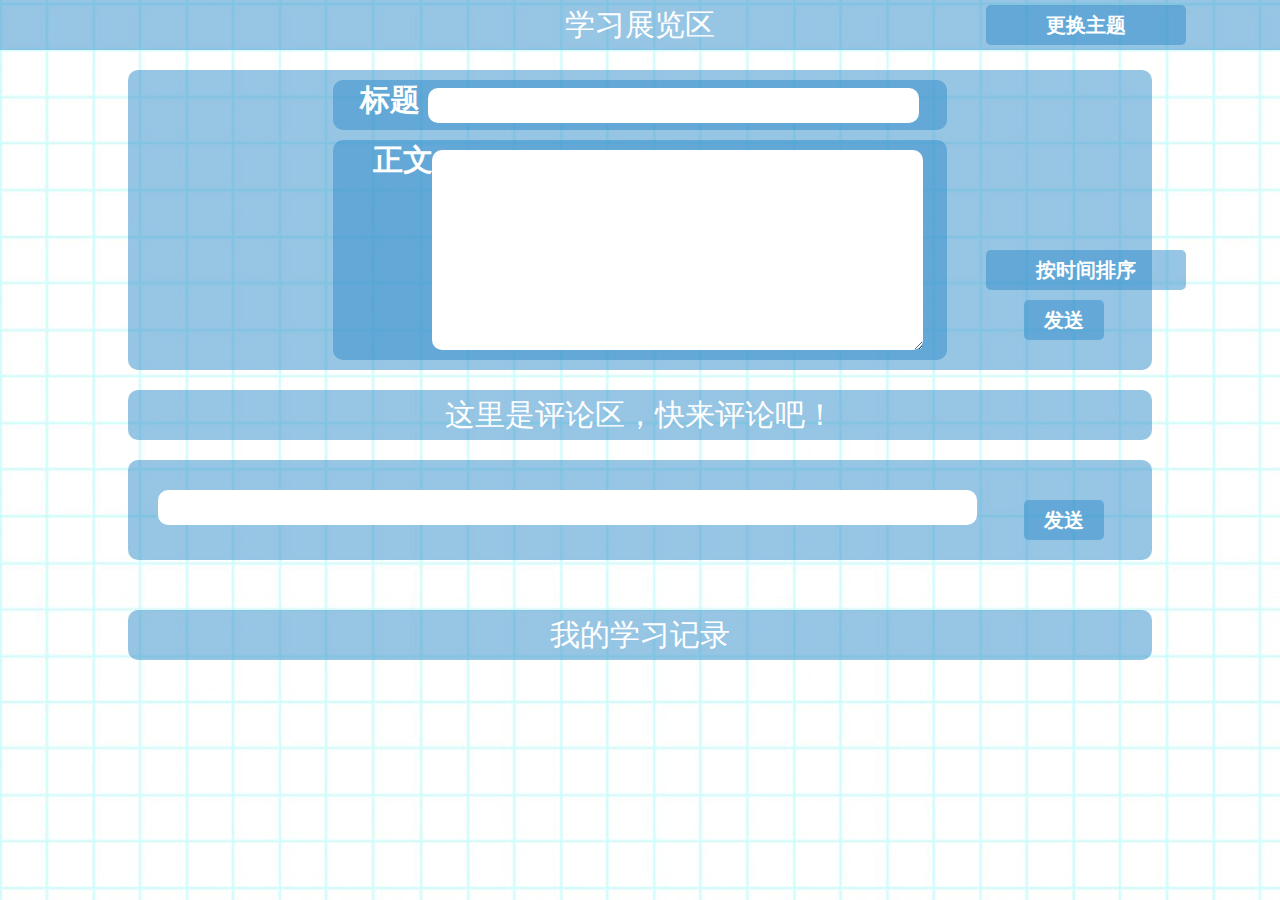
<file: index3.html>
<!DOCTYPE html>
<html lang="en">

<head>
    <meta charset="UTF-8">
    <meta http-equiv="X-UA-Compatible" content="IE=edge">
    <meta name="viewport" content="width=device-width, initial-scale=1.0">
    <title>Document</title>
    <style>
        .theme {
            display: none;
            width: 100%;
            background-color: rgba(255, 255, 255, .7);
            height: 100px;
            line-height: 50px;
            font-size: 20px;
            font-weight: 700;
            text-align: center;
        }

        .theme>.imgs>img {
            width: 40px;
            height: 40px;
            border-radius: 5px;
        }
        .theme>.imgs>img:hover{
            cursor: pointer;
        }
        .theme>.span1{
            margin-left: 80px;
        }
        .img1{
            margin-left: 80px;
        }
    </style>
    <link rel="stylesheet" href="./css/css3.css">
</head>

<body>
    <button class="tab_theme">更换主题</button>
    <div class="nav">学习展览区</div>
    <div class="theme">
        <div class="imgs">
            <img class="theme_pink" src="./img/pink1.jpg" alt="">
            <img  class="img1 theme_black" src="./img/black.jpg" alt="">
            <img  class="img1 theme_blue" src="./img/blue.jpg" alt="">
            <img  class="img1 theme_green" src="./img/green.jpg" alt="">
        </div>
        <span style="color: pink;">粉红</span>
        <span class="span1" style="color: black;">黑黑</span>
        <span class="span1" style="color: rgba(48, 140, 201, .5);">天蓝</span>
        <span class="span1" style="color: greenyellow;">草绿</span>
    </div>
    <!--这里是发布区 面向用户-->
    <div class="box1">
        <!--标题-->
        <div class="box11">
            标题
            <input type="text" class="title1">
        </div>
        <div class="box12">
            <div class="span">正文</div>
            <textarea name="" id="" cols="30" rows="10" class="content1"></textarea>
        </div>
        <button class="btn">发送</button>
        <button class="time_order">按时间排序</button>
        <!--内容-->
    </div>
    <!--这里是评论区板块-->
    <div class="box4">这里是评论区，快来评论吧！</div>
    <div class="box5"><input type="text" class="comments"><button class="push">发送</button></div>
    <div class="box3"></div>
    <div class="box6">我的学习记录</div>
    <div class="box2"></div>
    <!--这里是展览区，展览每一条学习记录,计划用三个板块，第一个板块是标题预览，第三个板块是时间和展开，第二个板块是内容会被隐藏-->
    <script src="./js/jq,mini - 副本.js"></script>
    <script src="./js/moment.js"></script>
    <script>
        $('.tab_theme').click(function(){
            if($('.theme').css('display')=='none'){
                $('.theme').slideDown();
            }else{
                $('.theme').slideUp();
            }
        })
        $('.theme_pink').click(function(){
            $('body').css('background-image',"url('./img/pink1.jpg')");
            $('.nav').css('background','rgba(221, 116, 180,.7)');
            $('.tab_theme').css('background','rgba(221, 116, 180,.7)');
            $('.box1').css('background','rgba(221, 116, 180,.7)').children().css('background','rgba(221, 116, 180,.7)');
            $('.box4').css('background','rgba(221, 116, 180,.7)');
            $('.box5').css('background','rgba(221, 116, 180,.7)').children().css('background','rgba(221, 116, 180,.7)');
            $('.box3').children().css('background','rgba(221, 116, 180,.7)');
            $('.box6').css('background','rgba(221, 116, 180,.7)').children().css('background','rgba(221, 116, 180,.7)');
            $('.box2').css('background','rgba(221, 116, 180,.7)').children().css('background','rgba(221, 116, 180,.7)');
            $('.comments').css('background','white');
        })
        $('.theme_blue').click(function(){
            $('body').css('background-image',"url('./img/blue.jpg')");
            $('.nav').css('background','rgba(48, 140, 201, .5)');
            $('.tab_theme').css('background','rgba(48, 140, 201, .5)');
            $('.box1').css('background','rgba(48, 140, 201, .5)').children().css('background','rgba(48, 140, 201, .5)');
            $('.box4').css('background','rgba(48, 140, 201, .5)');
            $('.box5').css('background','rgba(48, 140, 201, .5)').children().css('background','rgba(48, 140, 201, .5)');
            $('.box3').children().css('background','rgba(48, 140, 201, .5)');
            $('.box6').css('background','rgba(48, 140, 201, .5)').children().css('background','rgba(48, 140, 201, .5)');
            $('.box2').css('background','rgba(48, 140, 201, .5)').children().css('background','rgba(48, 140, 201, .5)');
            $('.comments').css('background','white');
        })
        $('.theme_green').click(function(){
            $('body').css('background-image',"url('./img/green.jpg')");
            $('.nav').css('background','rgba(15, 236, 37,.5)');
            $('.tab_theme').css('background','rgba(15, 236, 37,.5)');
            $('.box1').css('background','rgba(15, 236, 37,.5)').children().css('background','rgba(15, 236, 37,.5)');
            $('.box4').css('background','rgba(15, 236, 37,.5)');
            $('.box5').css('background','rgba(15, 236, 37,.5)').children().css('background','rgba(15, 236, 37,.5)');
            $('.box3').children().css('background','rgba(15, 236, 37,.5)');
            $('.box6').css('background','rgba(15, 236, 37,.5)').children().css('background','rgba(15, 236, 37,.5)');
            $('.box2').css('background','rgba(15, 236, 37,.5)').children().css('background','rgba(15, 236, 37,.5)');
            $('.comments').css('background','white');
        })
        $('.theme_black').click(function(){
            $('body').css('background-image',"url('./img/black.jpg')");
            $('.nav').css('background','rgba(40, 40, 40,.7)');
            $('.tab_theme').css('background','rgba(40, 40, 40,.7)');
            $('.box1').css('background','rgba(40, 40, 40,.7)').children().css('background','rgba(40, 40, 40,.7)');
            $('.box4').css('background','rgba(40, 40, 40,.7)');
            $('.box5').css('background','rgba(40, 40, 40,.7)').children().css('background','rgba(40, 40, 40,.7)');
            $('.box3').children().css('background','rgba(40, 40, 40,.7)');
            $('.box6').css('background','rgba(40, 40, 40,.7)').children().css('background','rgba(40, 40, 40,.7)');
            $('.box2').css('background','rgba(40, 40, 40,.7)').children().css('background','rgba(40, 40, 40,.7)');
            $('.comments').css('background','white');
        })
        load();
        //渲染函数
        function load() {
            var data = getData();
            var data1 = getComment();
            $('.box2').empty();
            $('.box3').empty();
            $.each(data1, function (i, n) {
                var temp = $('<div class="comment">' + n.uame + ':' + n.comment + '</div>');
                $('.box3').prepend(temp);
            });
            $.each(data, function (i, n) {
                //console.log(n);
                var temp = $('<div class="blog-box2" id="' + i + '"><div class="btn1">x</div><div class="blog-box21">' + n.tle + '</div><div class="blog-box22">' + n.cont + '</div><div class="blog-box23">' + n.tim + '</div><div class="btn2">展开</div></div>');
                $('.box2').prepend(temp);
            })
        }
        //每一次按动按钮时都会触发增加记录，并用对象进行保存
        $('.btn').click(function () {
            var title = $('.title1').val();
            var content = $('.content1').val();
            var time = new Date();
            var timeStr = time.getFullYear() + '年' + time.getMonth() + '月' + time.getDate() + '日';
            $('.title1').val("");
            $('.content1').val("");
            obj = {
                seconds: time,
                tim: timeStr,
                tle: title,
                cont: content
            }
            //获取本地数据
            var local = getData();
            //追加更新本地数据
            local.push(obj);
            saveData(local);
            //在下面添加blog
            load();
        });
        $('.push').click(function () {
            var uname = prompt('请输入您的用户名', '');
            var id = prompt('请输入您的年龄', '');
            //这里本该有个验证条件的，招新时间紧就跳过了,不要怪罪
            var comment = $('.comments').val();
            $('.comments').val("");
            obj = {
                uame: uname,
                id: id,
                comment: comment
            }
            //获取本地数据
            var local = getComment();
            //追加更新本地数据
            local.push(obj);
            saveComment(local);
            //在下面添加blog
            load();
        })
        //读取本地存储的数据
        function getData() {
            var data = localStorage.getItem('blog');
            if (data != null) {
                return JSON.parse(data);
            } else {
                return [];
            }
        }
        function getComment() {
            var data = localStorage.getItem('comment');
            if (data != null) {
                return JSON.parse(data);
            } else {
                return [];
            }
        }
        function saveData(data) {
            localStorage.setItem('blog', JSON.stringify(data));
        }
        function saveComment(data) {
            localStorage.setItem('comment', JSON.stringify(data));
        }
        $(document).on('click', '.btn1', function () {
            var data = getData();
            var index = $(this).parent().attr("id");
            Delete(index);
        })
        /*$('.btn1').click(function(){
            var data = getData();
            var index = $(this).parent().attr("id");
            Delete(index);
        })*/
        $(document).on('click', '.btn2', function () {
            if ($(this).parent().children('.blog-box22').css('display') == 'none') {
                $(this).parent().children('.blog-box22').css('display', 'block');
                $(this).html('收缩');
            } else {
                $(this).parent().children('.blog-box22').css('display', 'none');
                $(this).html('展开');
            }
        })
        //删除博客使用自带的i属性
        function Delete(id) {
            var data = getData();
            data.splice(id, 1);
            saveData(data);
            load();
        }
        $(document).on('click', '.time_order', function () {
            load();
        })
    </script>
</body>

</html>
</file>
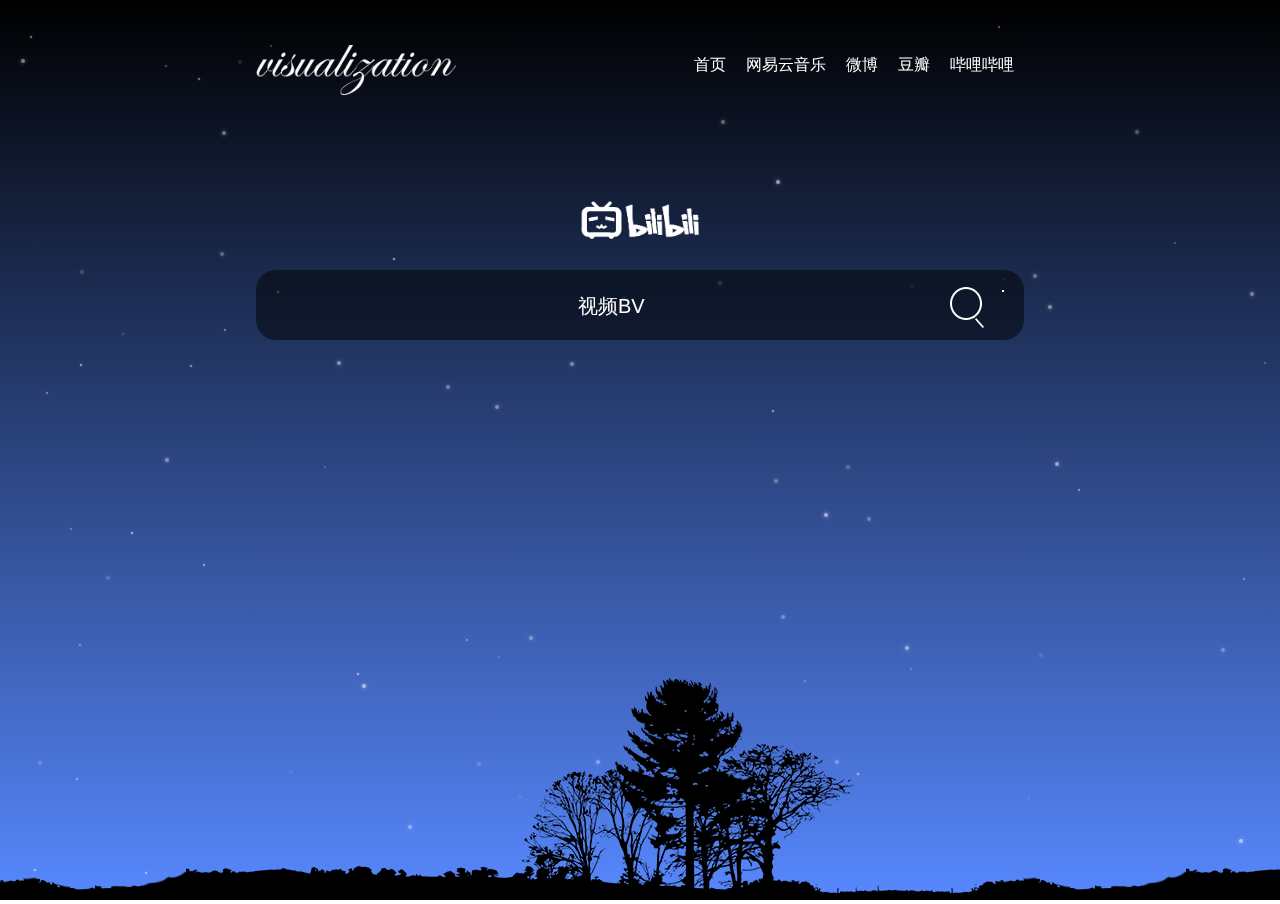
<file: 真银杏果1/H6/bili.html>
<!DOCTYPE html>
<html lang="en">

<head>
	<meta charset="UTF-8">
	<meta http-equiv="X-UA-Compatible" content="IE=edge">
	<meta name="viewport" content="width=device-width, initial-scale=1.0">
	<title>Document</title>
	<script src="./js/jquery.js"></script>
	<script src="./js/jquery.color.js"></script>
	<link rel="stylesheet" type="text/css" href="css/dmaku.css" />
	<style>
		.header {
			height: 100px;
			width: 60%;
			margin: auto;
			overflow: hidden;
		}

		.logo {
			float: left;
			margin-top: 45px;
			width: 200px;
			height: 50px;
		}

		.min-nav {
			border-radius: 5px;
			padding: 10px;
			line-height: 69px;
			text-align: center;
			list-style: none;
			float: right;
			height: 69px;
		}

		.mid-nav {
			margin-top: 20px;
		}

		.min-nav a {
			font-size: 16px;
			color: white;
			text-decoration: none;
		}

		.body1 {
			width: 60%;
			margin: auto;
			margin-top: 0px;

		}

		.font1 {
			text-align: center;
			font-size: 20px;
			color: white;
			line-height: 70px;
		}

		.searcher1,
		.input12 {
			display: inline-block;
			margin-top: 10px;
		}

		.searcher1 {
			float: left;
			height: 70px;
			width: 20%;
			background-color: rgba(0, 0, 0, .5);
			border-radius: 20px;
		}

		.input1 {
			position: relative;
			box-sizing: border-box;
			overflow: hidden;
			margin-top: 20px;
			height: 70px;
			width: 100%;
			background-color: rgba(0, 0, 0, .5);
			border-radius: 20px;
			border: 0;
		}
		.img1 {
			width: 10%;
			margin: 0 45%;
			margin-top: 100px;
		}
		.img12 {
			width: 100%;
		}
		.input12{
			position: absolute;
			left: 0px;
			top: 5px;
			border-radius: 20px;
			width: 92%;
			height: 40px;
			background-color: rgba(0, 0, 0, 0);
			border: 0;
		}
		.input123{
			position: absolute;
			right: 20px;
			height: 60px;
			width: 60px;
			border: 0;
			background-color: rgba(0, 0, 0, 0);
			background: url('./images/jd-sprites.png') no-repeat -127px -45px;
		}
	</style>
</head>

<body>
	<div class="landscape">
		<header class="header">
			<img class="logo" src="./css/logo1.png" alt="">
			<div class="nav">
				<ul class="mid-nav">
					<li class="min-nav"><a href="#">哔哩哔哩</a></li>
					<li class="min-nav"><a href="#">豆瓣</a></li>
					<li class="min-nav"><a href="#">微博</a></li>
					<li class="min-nav"><a href="#">网易云音乐</a></li>
					<li class="min-nav"><a href="#">首页</a></li>
				</ul>
			</div>
		</header>
		<div class="img1"><img src="./images/biliogo.png" alt="" class="img12"></div>
		<div class="body1 font1">
			<div class="input1">
					<form action="/cloudmusic", method="post">
						<input type="text" class="input12 font1 input124" value="视频BV">
						<div class="input_box"><input type="submit" value="" class="font1 input123"></div>
					</form>
			</div>
		</div>
	</div>
	<script>
		$('.input124').click(function () {
			if (this.value == '视频BV') {
				this.value = '';
			}
		})
	</script>
	<canvas id="canvas"></canvas>
	<script type="text/javascript" src="js/dmaku.js"></script>
</body>

</html>
</file>
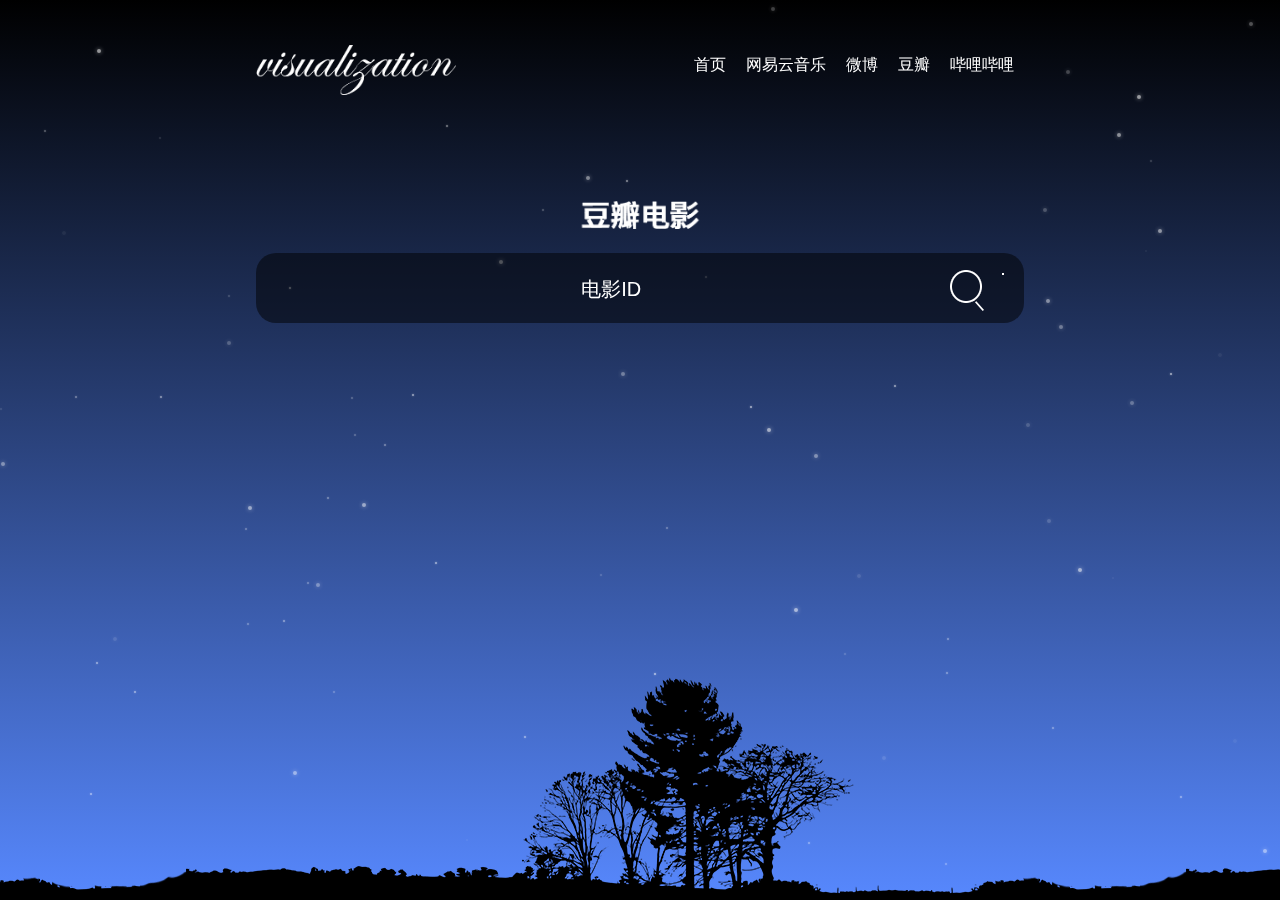
<file: 真银杏果1/H6/douban.html>
<!DOCTYPE html>
<html lang="en">

<head>
	<meta charset="UTF-8">
	<meta http-equiv="X-UA-Compatible" content="IE=edge">
	<meta name="viewport" content="width=device-width, initial-scale=1.0">
	<title>Document</title>
	<script src="./js/jquery.js"></script>
	<script src="./js/jquery.color.js"></script>
	<link rel="stylesheet" type="text/css" href="css/dmaku.css" />
	<style>
		.header {
			height: 100px;
			width: 60%;
			margin: auto;
			overflow: hidden;
		}

		.logo {
			float: left;
			margin-top: 45px;
			width: 200px;
			height: 50px;
		}

		.min-nav {
			border-radius: 5px;
			padding: 10px;
			line-height: 69px;
			text-align: center;
			list-style: none;
			float: right;
			height: 69px;
		}

		.mid-nav {
			margin-top: 20px;
		}

		.min-nav a {
			font-size: 16px;
			color: white;
			text-decoration: none;
		}

		.body1 {
			width: 60%;
			margin: auto;
			margin-top: 0px;

		}

		.font1 {
			text-align: center;
			font-size: 20px;
			color: white;
			line-height: 70px;
		}

		.searcher1,
		.input12 {
			display: inline-block;
			margin-top: 10px;
		}

		.searcher1 {
			float: left;
			height: 70px;
			width: 20%;
			background-color: rgba(0, 0, 0, .5);
			border-radius: 20px;
		}
		.input1 {
			position: relative;
			box-sizing: border-box;
			overflow: hidden;
			margin-top: 20px;
			height: 70px;
			width: 100%;
			background-color: rgba(0, 0, 0, .5);
			border-radius: 20px;
			border: 0;
		}
		.img1 {
			width: 10%;
			margin: 0 45%;
			margin-top: 100px;
		}
		.img12 {
			width: 100%;
		}
		.input12{
			position: absolute;
			left: 0px;
			top: 5px;
			border-radius: 20px;
			width: 92%;
			height: 40px;
			background-color: rgba(0, 0, 0, 0);
			border: 0;
		}
		.input123{
			position: absolute;
			right: 20px;
			height: 60px;
			width: 60px;
			border: 0;
			background-color: rgba(0, 0, 0, 0);
			background: url('./images/jd-sprites.png') no-repeat -127px -45px;
		}
	</style>
</head>

<body>
	<div class="landscape">
		<header class="header">
			<img class="logo" src="./css/logo1.png" alt="">
			<div class="nav">
				<ul class="mid-nav">
					<li class="min-nav"><a href="#">哔哩哔哩</a></li>
					<li class="min-nav"><a href="#">豆瓣</a></li>
					<li class="min-nav"><a href="#">微博</a></li>
					<li class="min-nav"><a href="#">网易云音乐</a></li>
					<li class="min-nav"><a href="#">首页</a></li>
				</ul>
			</div>
		</header>
		<div class="img1"><img src="./images/doubanlogo.png" alt="" class="img12"></div>
		<div class="body1 font1">
			<div class="input1">
					<form action="/cloudmusic", method="post">
						<input type="text" class="input12 font1 input124" value="电影ID">
						<div class="input_box"><input type="submit" value="" class="font1 input123"></div>
					</form>
			</div>
		</div>
	</div>
	<script>
		$('.input124').click(function () {
			if (this.value == '电影ID') {
				this.value = '';
			}
		})
		$('.input123').mouseover(function(){
			this.style.cursor = 'pointer';
		})
	</script>
	<canvas id="canvas"></canvas>
	<script type="text/javascript" src="js/dmaku.js"></script>
</body>

</html>
</file>
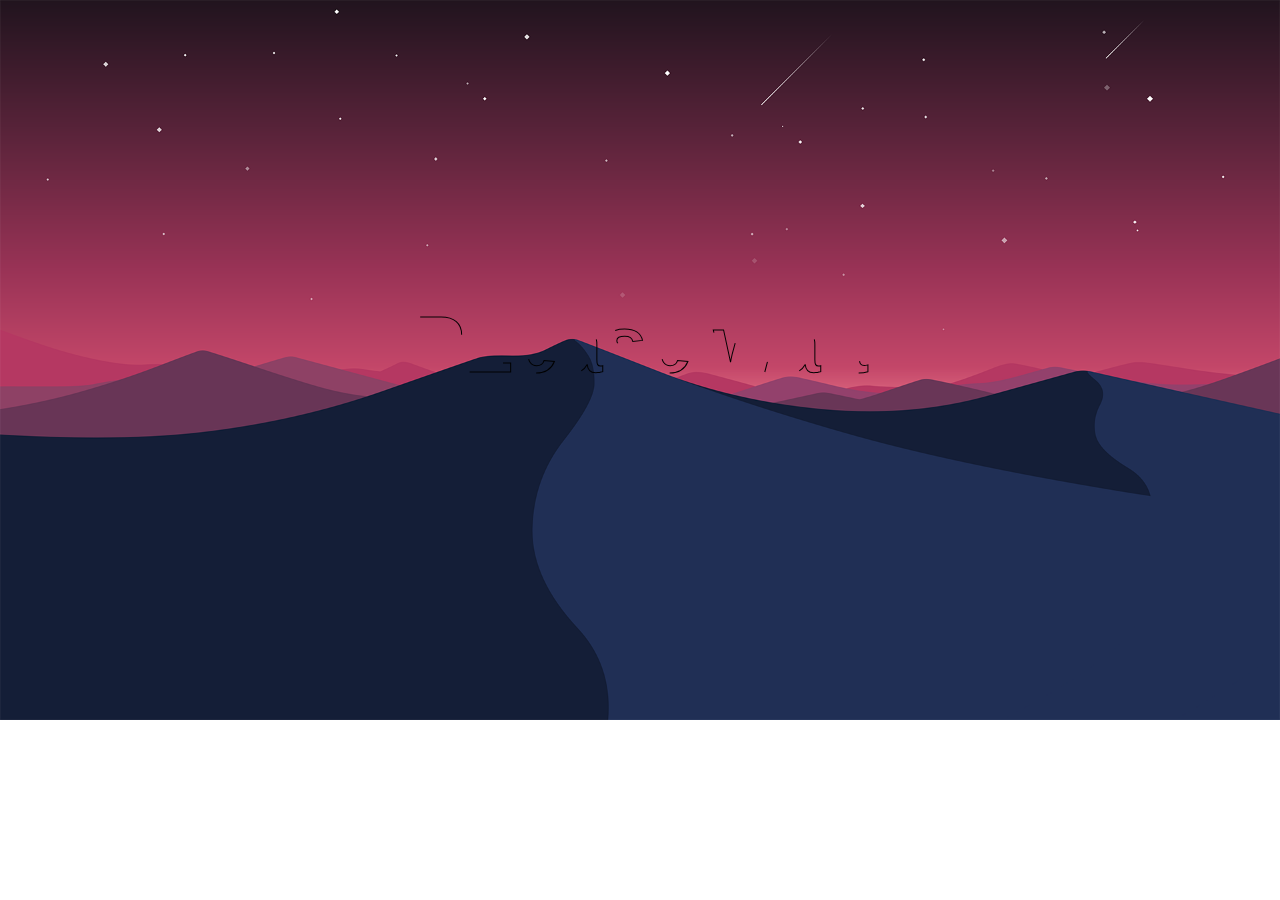
<file: 真银杏果1/H6/Loading.html>
﻿<!DOCTYPE html>
<html lang="en">

<head>
    <meta charset="UTF-8">
    <meta http-equiv="X-UA-Compatible" content="IE=edge">
    <meta name="viewport" content="width=device-width, initial-scale=1.0">
    <script src="./js/echarts.min.js"></script>
    <title>Document</title>
    <style>
        body {
            background: url('./images/bgc1.png') no-repeat;
            background-size: 100%;
            background-attachment: fixed;
        }
        .box {
            width: 800px;
            height: 200px;
            margin: 250px auto;
        }
    </style>
</head>

<body>
    <div class="box" id="main"></div>

</body>
<script>
    var chartDom = document.getElementById('main');
    var myChart = echarts.init(chartDom);
    var option;

    option = {
        graphic: {
            elements: [
                {
                    type: 'text',
                    left: 'center',
                    top: 'center',
                    style: {
                        text: 'PLease wait',
                        fontSize: 80,
                        fontWeight: 'bold',
                        lineDash: [0, 200],
                        lineDashOffset: 0,
                        fill: 'transparent',
                        stroke: '#000',
                        lineWidth: 1
                    },
                    keyframeAnimation: {
                        duration: 3000,
                        loop: true,
                        keyframes: [
                            {
                                percent: 0.7,
                                style: {
                                    fill: 'transparent',
                                    lineDashOffset: 200,
                                    lineDash: [200, 0]
                                }
                            },
                            {
                                // Stop for a while.
                                percent: 0.8,
                                style: {
                                    fill: 'transparent'
                                }
                            },
                            {
                                percent: 1,
                                style: {
                                    fill: 'black'
                                }
                            }
                        ]
                    }
                }
            ]
        }
    };

    option && myChart.setOption(option);
    
</script>

</html>
</file>
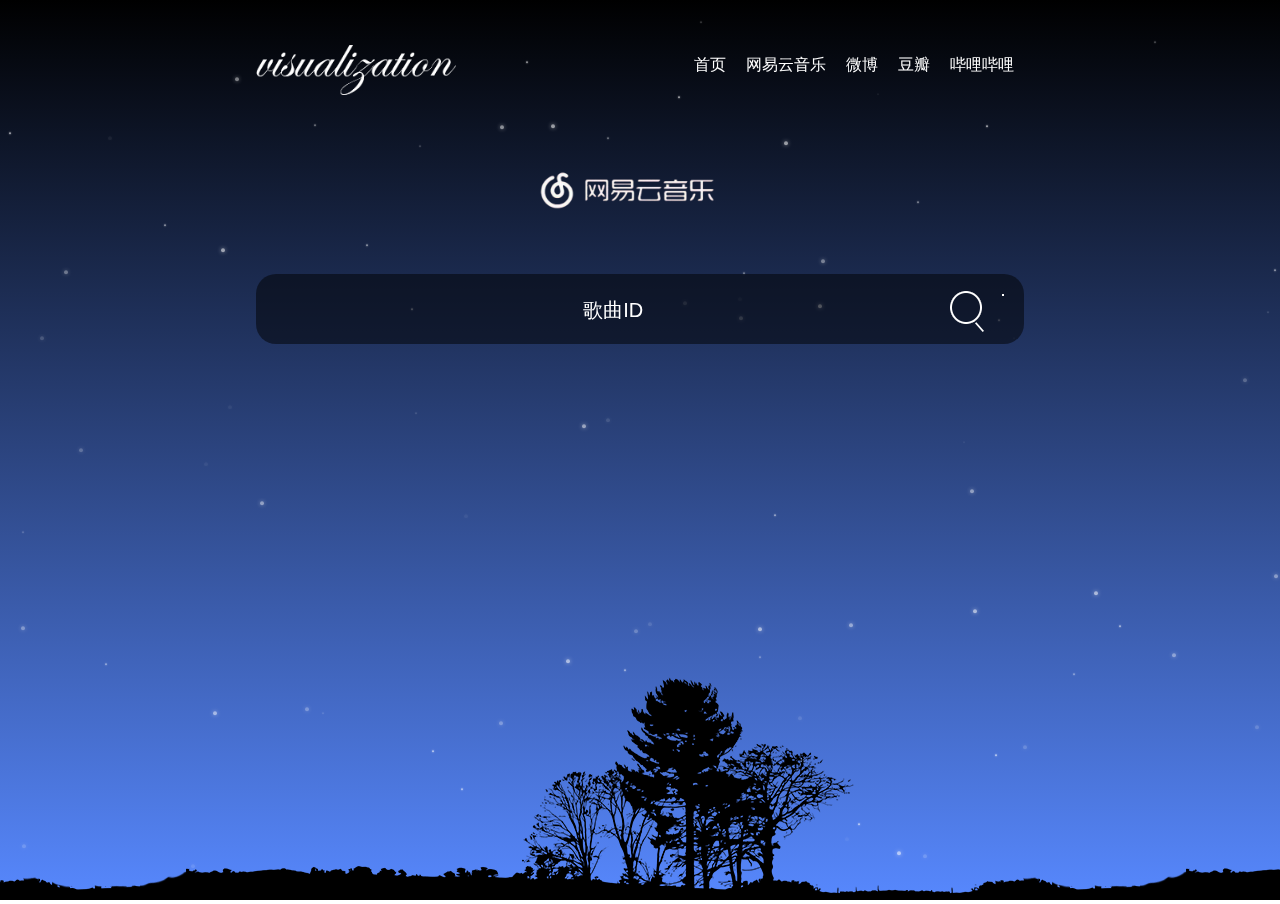
<file: 真银杏果1/H6/music.html>
<!DOCTYPE html>
<html lang="en">

<head>
	<meta charset="UTF-8">
	<meta http-equiv="X-UA-Compatible" content="IE=edge">
	<meta name="viewport" content="width=device-width, initial-scale=1.0">
	<title>Document</title>
	<script src="./js/jquery.js"></script>
	<script src="./js/jquery.color.js"></script>
	<link rel="stylesheet" type="text/css" href="css/dmaku.css" />
	<style>
		.header {
			height: 100px;
			width: 60%;
			margin: auto;
			overflow: hidden;
		}

		.logo {
			float: left;
			margin-top: 45px;
			width: 200px;
			height: 50px;
		}

		.min-nav {
			border-radius: 5px;
			padding: 10px;
			line-height: 69px;
			text-align: center;
			list-style: none;
			float: right;
			height: 69px;
		}

		.mid-nav {
			margin-top: 20px;
		}

		.min-nav a {
			font-size: 16px;
			color: white;
			text-decoration: none;
		}

		.body1 {
			width: 60%;
			margin: auto;
			margin-top: 0px;

		}

		.font1 {
			text-align: center;
			font-size: 20px;
			color: white;
			line-height: 70px;
		}

		.searcher1,
		.input12 {
			display: inline-block;
			margin-top: 10px;
		}

		.searcher1 {
			float: left;
			height: 70px;
			width: 20%;
			background-color: rgba(0, 0, 0, .5);
			border-radius: 20px;
		}

		.input1 {
			position: relative;
			box-sizing: border-box;
			overflow: hidden;
			margin-top: 20px;
			height: 70px;
			width: 100%;
			background-color: rgba(0, 0, 0, .5);
			border-radius: 20px;
			border: 0;
		}
		.img1 {
			width: 20%;
			margin: 0 39%;
			margin-top: 30px;
		}
		.img12 {
			width: 100%;
		}
		.input12{
			position: absolute;
			left: 2px;
			top: 5px;
			border-radius: 20px;
			width: 92%;
			height: 40px;
			background-color: rgba(0, 0, 0, 0);
			border: 0;
		}
		.input123{
			position: absolute;
			right: 20px;
			height: 60px;
			width: 60px;
			border: 0;
			background-color: rgba(0, 0, 0, 0);
			background: url('./images/jd-sprites.png') no-repeat -127px -45px;
		}
	</style>
</head>

<body>
	<div class="landscape">
		<header class="header">
			<img class="logo" src="./css/logo1.png" alt="">
			<div class="nav">
				<ul class="mid-nav">
					<li class="min-nav"><a href="#">哔哩哔哩</a></li>
					<li class="min-nav"><a href="#">豆瓣</a></li>
					<li class="min-nav"><a href="#">微博</a></li>
					<li class="min-nav"><a href="#">网易云音乐</a></li>
					<li class="min-nav"><a href="#">首页</a></li>
				</ul>
			</div>
		</header>
		<div class="img1"><img src="./images/wangyilogo.png" alt="" class="img12"></div>
		<div class="body1 font1">
			<div class="input1">
					<form>
						<input type="text" class="input12 font1 input124" value="歌曲ID">
						<div class="input_box"><input type="submit" value="" class="font1 input123"></div>
					</form>
			</div>
		</div>
	</div>
	<script>
		$('.input124').click(function () {
			if (this.value == '歌曲ID') {
				this.value = '';
			}
		})
		$('.input123').mouseover(function(){
			this.style.cursor = 'pointer';
		})
	</script>
	<canvas id="canvas"></canvas>
	<script type="text/javascript" src="js/dmaku.js"></script>
</body>

</html>
</file>
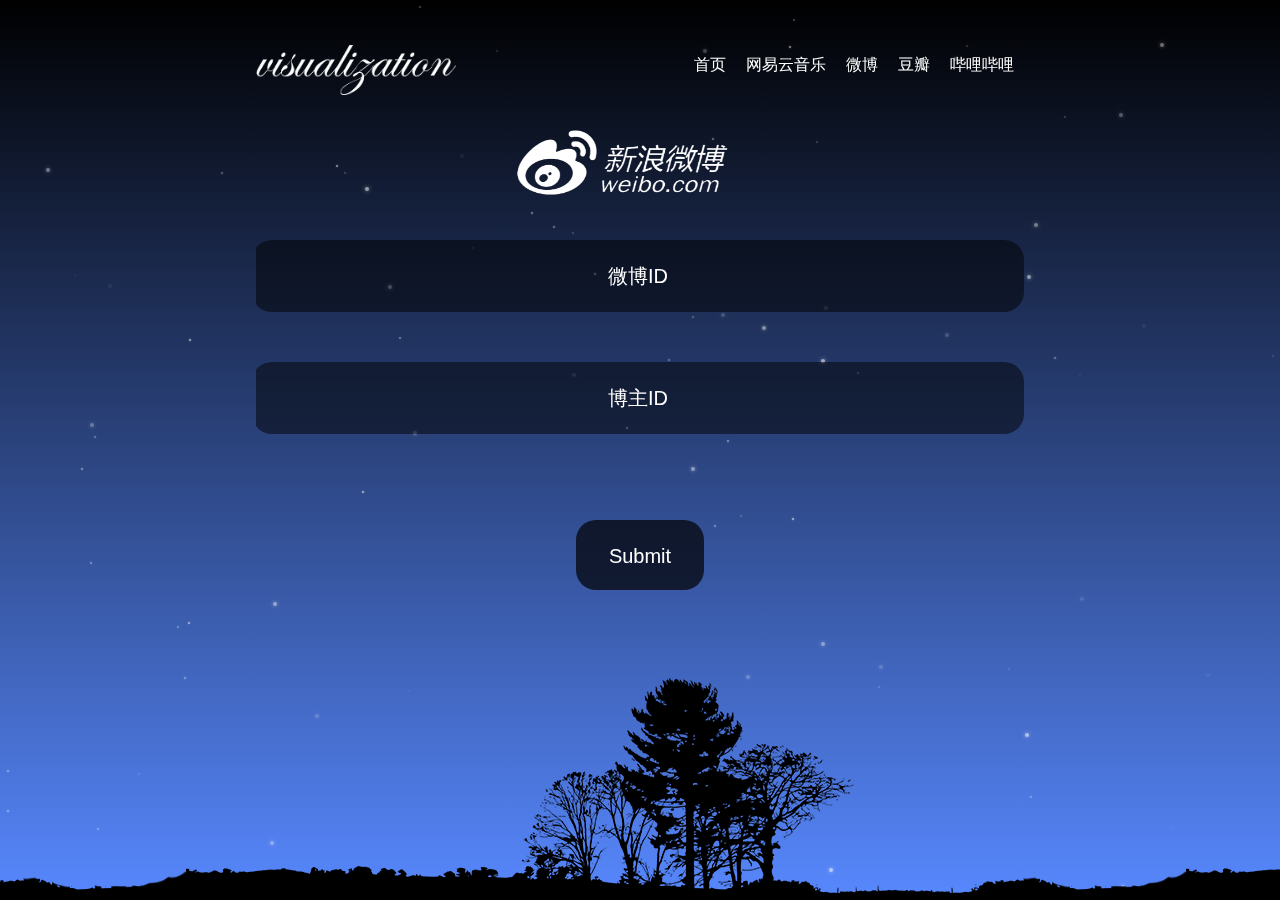
<file: 真银杏果1/H6/weibo.html>
<!DOCTYPE html>
<html lang="en">

<head>
	<meta charset="UTF-8">
	<meta http-equiv="X-UA-Compatible" content="IE=edge">
	<meta name="viewport" content="width=device-width, initial-scale=1.0">
	<title>Document</title>
	<script src="./js/jquery.js"></script>
	<script src="./js/jquery.color.js"></script>
	<link rel="stylesheet" type="text/css" href="css/dmaku.css" />
	<style>
		.header {
			height: 100px;
			width: 60%;
			margin: auto;
			overflow: hidden;
		}

		.logo {
			float: left;
			margin-top: 45px;
			width: 200px;
			height: 50px;
		}

		.min-nav {
			border-radius: 5px;
			padding: 10px;
			line-height: 69px;
			text-align: center;
			list-style: none;
			float: right;
			height: 69px;
		}

		.mid-nav {
			margin-top: 20px;
		}

		.min-nav a {
			font-size: 16px;
			color: white;
			text-decoration: none;
		}

		.body1 {
			width: 60%;
			margin: auto;
			margin-top: 0px;

		}

		.font1 {
			text-align: center;
			font-size: 20px;
			color: white;
			line-height: 70px;
		}

		.searcher1,
		.input12 {
			display: inline-block;
			margin-top: 10px;
		}

		.searcher1 {
			float: left;
			height: 70px;
			width: 20%;
			background-color: rgba(0, 0, 0, .5);
			border-radius: 20px;
		}

		.input1 {
			overflow: hidden;
			margin-top: 20px;
		}

		.input12 {
			float: right;
			height: 70px;
			width: 100%;
			background-color: rgba(0, 0, 0, .5);
			border-radius: 20px;
			border: 0;
		}

		.input123 {
			margin-top: 50px;
		}

		.img1 {
			width: 18%;
			margin: 0 40%;
			margin-top: 30px;
		}

		.img12 {
			width: 100%;
		}
		.submit1{
			position: absolute;
			left: 45%;
			top: 520px;
			background-color: rgba(0, 0, 0, .7);
			height: 70px;
			width: 10%;
			border-radius: 20px;
			border: 0;
			text-align: center;
			font-size: 20px;
			color: white;
			line-height: 70px;
		}
	</style>
</head>

<body>
	<div class="landscape">
		<header class="header">
			<img class="logo" src="./css/logo1.png" alt="">
			<div class="nav">
				<ul class="mid-nav">
					<li class="min-nav"><a href="#">哔哩哔哩</a></li>
					<li class="min-nav"><a href="#">豆瓣</a></li>
					<li class="min-nav"><a href="#">微博</a></li>
					<li class="min-nav"><a href="#">网易云音乐</a></li>
					<li class="min-nav"><a href="#">首页</a></li>
				</ul>
			</div>
		</header>
		<div class="img1"><img src="./images/weibologo.png" alt="" class="img12"></div>
		<div class="body1 font1">
			<div class="input1">
				<form action="">
					<div>
						<input type="text" class="input12 font1 input124 " value="微博ID">
					</div>
					<div class="box1">
						<input type="text" class="input12 font1 input123" value="博主ID">
					</div>
						<input type="submit" value="Submit" class="submit1">
				</form>
			</div>
		</div>
	</div>
	<script>
		$('.input124').click(function () {
			if (this.value == '微博ID') {
				this.value = '';
			}
		})
		$('.input123').click(function () {
			if (this.value == '博主ID') {
				this.value = '';
			}
		})
		$('.submit1').mouseover(function(){
			this.style.cursor = 'pointer';
		})
	</script>
	<canvas id="canvas"></canvas>
	<script type="text/javascript" src="js/dmaku.js"></script>
</body>

</html>
</file>
<file: css/css3.css>
body{
    background-image: url('../img/blue.jpg');
}
*{
    padding: 0;
    margin: 0;
    box-sizing: border-box;
}
img{
    vertical-align: bottom;
}
.nav {
    width: 100%;
    background-color: rgba(48, 140, 201, .5);
    height: 50px;
    line-height: 50px;
    font-size: 30px;
    color: white;
    text-align: center;

}

.box1 {
    margin: 0 auto;
    margin-top: 20px;
    width: 80%;
    height: 300px;
    background-color: rgba(48, 140, 201, .5);
    border-radius: 10px;
    overflow: hidden;
}

.box11 {
    width: 60%;
    background-color: rgba(48, 140, 201, .5);
    border-radius: 10px;
    margin: 10px auto;
    height: 50px;
    line-height: 40px;
    color: white;
    text-align: center;
    font-size: 30px;
    font-weight: 700;
}

.box11>input {
    width: 80%;
    height: 35px;
    border: 0;
    border-radius: 10px;
}

.box12 {
    text-align: center;
    width: 60%;
    background-color: rgba(48, 140, 201, .5);
    border-radius: 10px;
    margin: 10px auto;
    height: 220px;
    font-size: 30px;
    font-weight: 700;
    color: white;
}

.box12>textarea {
    margin-left: -25px;
    margin-top: 10px;
    width: 80%;
    height: 200px;
    border: 0;
    border-radius: 10px;
}

.btn {
    position: absolute;
    top: 300px;
    left: 80%;
    text-align: center;
    width: 80px;
    background-color: rgba(48, 140, 201, .5);
    border: 0;
    border-radius: 5px;
    height: 40px;
    font-size: 20px;
    font-weight: 700;
    line-height: 40px;
    color: white;
}

.time_order {
    position: absolute;
    top: 250px;
    left: 77%;
    text-align: center;
    width: 200px;
    background-color: rgba(48, 140, 201, .5);
    border: 0;
    border-radius: 5px;
    height: 40px;
    font-size: 20px;
    font-weight: 700;
    line-height: 40px;
    color: white;
}

button:hover {
    cursor: pointer;
}


.span {
    float: left;
    margin-left: 40px;
}

/*下面是博客*/

.blog-box2 {
    margin-top: 20px;
    overflow: hidden;
}

.blog-box21 {
    border-radius: 10px 10px 0 0;
    width: 100%;
    height: 50px;
}

.blog-box22 {
    display: none;
    width: 100%;
}

.blog-box23 {
    border-radius: 0 0 10px 10px;
    width: 100%;
    height: 50px;
}

.blog-box22 {
    background-color: rgba(255, 255, 255, .7);
}

.blog-box21,
.blog-box23 {
    background-color: rgba(48, 140, 201, .5);
    color: white;
    font-size: 30px;
    line-height: 50px;
    text-align: center;
}

/*.checks {
    position: absolute;
    top: 30px;
    border: 0;
    width: 20px;
    height: 20px;
    border-radius: 5px;
}*/
/* <input type="checkbox" class="checks">*/
.btn1 {
    text-align: center;
    float: right;
    margin-top: 15px;
    margin-right: 10px;
    width: 20px;
    height: 20px;
    border-radius: 10px;
    background-color: white;
    font-size: 20px;
    line-height: 17px;
}

.btn1:hover {
    background-color: black;
    cursor: pointer;
    color: white;
}

.btn2 {
    text-align: center;
    float: right;
    margin-top: -35px;
    margin-right: 10px;
    width: 40px;
    background-color: white;
    height: 20px;
    font-size: 20px;
    line-height: 17px;
    cursor: pointer;
}

/*上面是博客*/
.box2 {
    width: 80%;
    margin: 20px auto;
}

.box4 {
    margin: 0 auto;
    margin-top: 20px;
    width: 80%;
    background-color: rgba(48, 140, 201, .5);
    border-radius: 10px;
    overflow: hidden;
    height: 50px;
    line-height: 50px;
    font-size: 30px;
    color: white;
    text-align: center
}

.box5 {
    margin: 0 auto;
    margin-top: 20px;
    width: 80%;
    background-color: rgba(48, 140, 201, .5);
    border-radius: 10px;
    overflow: hidden;
    height: 100px;
}

.comments {
    margin-top: 30px;
    margin-left: 30px;
    width: 80%;
    height: 35px;
    border: 0;
    border-radius: 10px;
}

.push {
    position: absolute;
    top: 500px;
    left: 80%;
    text-align: center;
    width: 80px;
    background-color: rgba(48, 140, 201, .5);
    border: 0;
    border-radius: 5px;
    height: 40px;
    font-size: 20px;
    font-weight: 700;
    line-height: 40px;
    color: white;
}

.comment {
    margin: 0 auto;
    margin-top: 20px;
    width: 60%;
    background-color: rgba(48, 140, 201, .5);
    border-radius: 10px;
    overflow: hidden;
    height: 50px;
    line-height: 50px;
    font-size: 30px;
    color: white;
    text-align: center
}

.box6 {
    margin: 0 auto;
    margin-top: 50px;
    width: 80%;
    background-color: rgba(48, 140, 201, .5);
    border-radius: 10px;
    overflow: hidden;
    height: 50px;
    line-height: 50px;
    font-size: 30px;
    color: white;
    text-align: center
}

.tab_theme {
    position: absolute;
    top: 5px;
    left: 77%;
    text-align: center;
    width: 200px;
    background-color: rgba(48, 140, 201, .5);
    border: 0;
    border-radius: 5px;
    height: 40px;
    font-size: 20px;
    font-weight: 700;
    line-height: 40px;
    color: white;
}
</file>
<file: 真银杏果1/H6/css/dmaku.css>
﻿/****************************************************************
 *																*		
 * 						      代码库							*
 *                        www.dmaku.com							*
 *       		  努力创建完善、持续更新插件以及模板			*
 * 																*
****************************************************************/
html,body {
	margin:0;
	overflow:hidden;
	width:100%;
	min-width: 1920px;
	height:100%;
	cursor:none;
	background:black;
	background:linear-gradient(to bottom,#000000 0%,#5788fe 100%);
}
.filter {
	width:100%;
	height:100%;
	position:absolute;
	top:0;
	left:0;
	background:#fe5757;
	animation:colorChange 30s ease-in-out infinite;
	animation-fill-mode:both;
	mix-blend-mode:overlay;
}
@keyframes colorChange {
	0%,100% {
	opacity:0;
}
50% {
	opacity:.9;
}
}.landscape {
	position:absolute;
	bottom:0px;
	left:0;
	width:100%;
	height:100%;
	
background-image:url('../images/xkbg.png');
	background-size:1000px 250px;
	background-repeat:repeat-x;
	background-position:center bottom;
}
</file>
